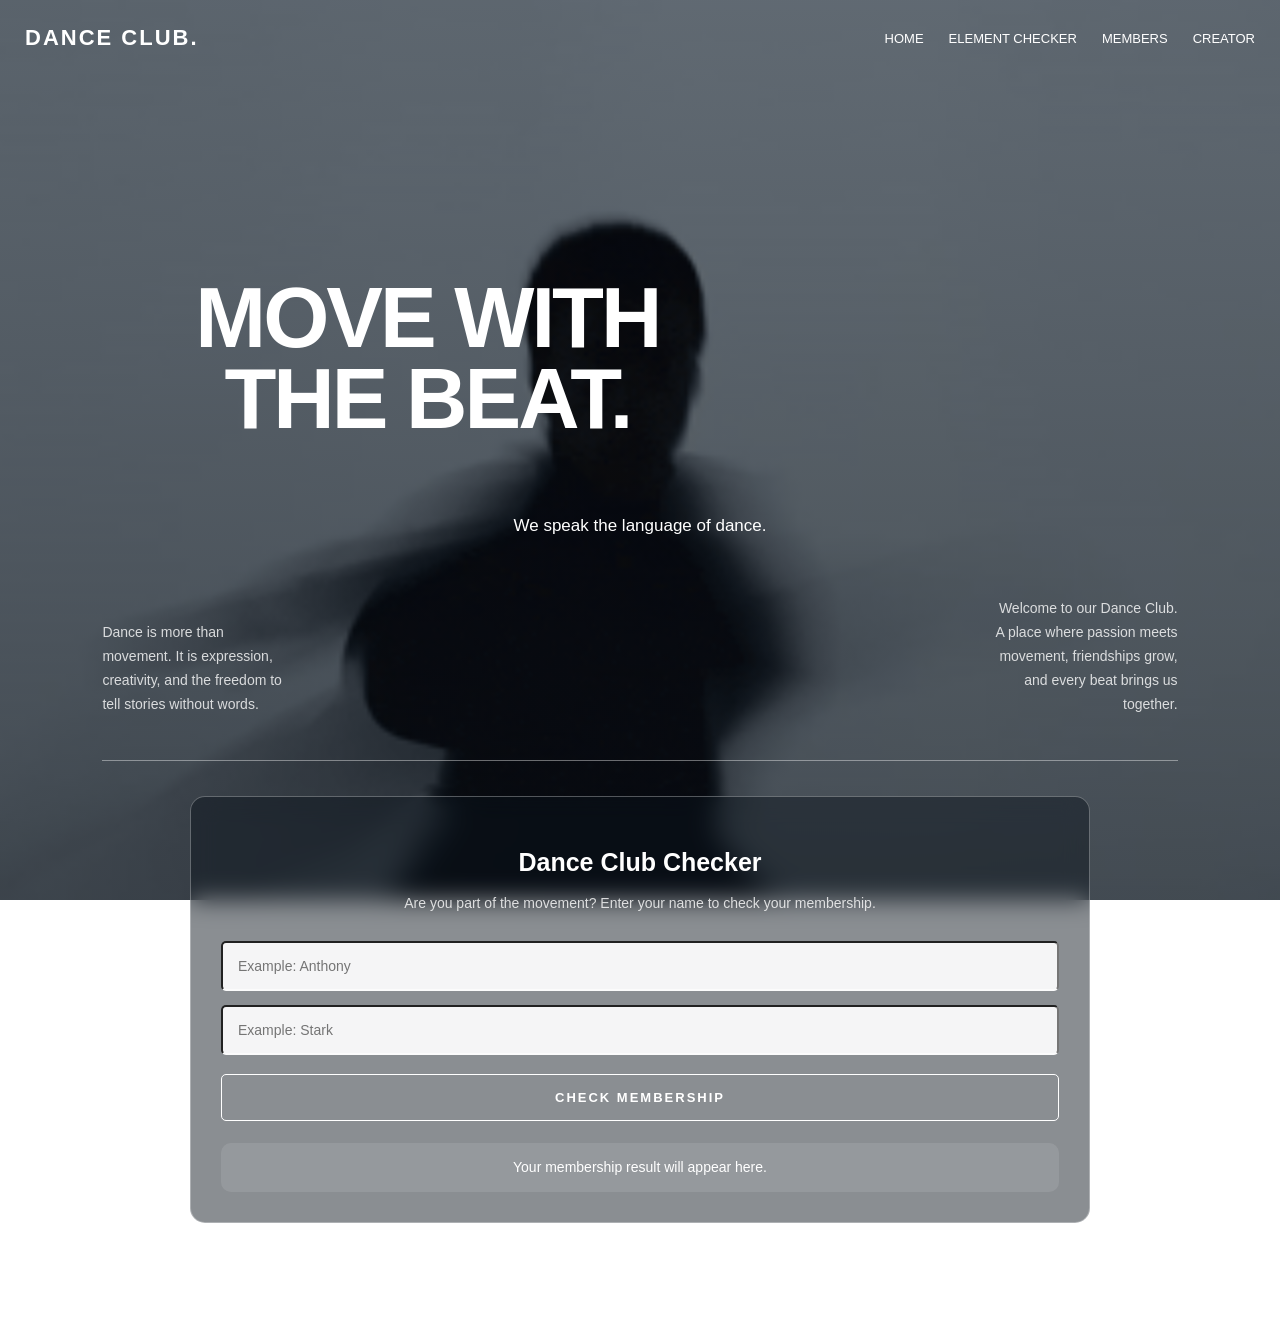
<file: index.html>
<!DOCTYPE html>
<html lang="en">

<head>
    <meta charset="UTF-8">
    <meta name="viewport" content="width=device-width, initial-scale=1.0">

    <title>Dance Club | Home</title>

    <link rel="stylesheet" href="style.css">

    <link rel="stylesheet"
    href="https://pyscript.net/releases/2026.7.3/core.css">

    <script type="module"
    src="https://pyscript.net/releases/2026.7.3/core.js"></script>

    <style>

        /* Applies border box sizing to all elements for easier layout. */
        * {
            box-sizing: border-box;
        }

        /* Sts the general font, text color, and background appearance of the webpage. */
        body {
            font-family: Arial, sans-serif;
            color: white;

            /* Adds a dark transparent overlay on top of the background GIF to improve text visibility. */
             background:
                linear-gradient(
                    rgba(8, 14, 20, 0.48),
                    rgba(8, 14, 20, 0.65)
                ),
                url('Dance2.gif');

            /* Adjusts the background image to cover the available area and remain centered. */
            background-size: cover;
            background-position: center;
            background-attachment: fixed;
            background-repeat: no-repeat;
        }

        /* NAVIGATION BAR */

        /* Uses flexbox to arrange the logo and navigation links on the opposite sides. */
        nav {
            padding: 25px;
            display: flex;
            justify-content: space-between;
            align-items: center;
        }

        /* Styles the Dance Club logo (or.. text?) by adjusting its size, weight, and letter spacing. */
        .logo {
            font-size: 23px;
            font-weight: bold;
            letter-spacing: 2px;
        }

        /* Arranges the navigation links horizontally with equal spacing between them. */
        .nav-links {
            display: flex;
            gap: 32px;
        }

        /* sets the color and size of navigation links. */
        .nav-links a {
            color: white;
            font-size: 13px;
        }

        /* MAIN INTRODUCTION PARTT */

        /* Uses flexbox to position the main heading and sub heading vertically. */
        .hero {
            min-height: 430px;
            padding: 145px 8% 35px;
            position: relative;
            display: flex;
            flex-direction: column;
            justify-content: center;
        }

        /* Adjusts the heading's size and spacing. Clamp sets a value that adjusts and is bounded between a minimum and maximum size.*/
        .hero h1 {
            font-size: clamp(45px, 7vw, 85px);
            line-height: 0.95;
            max-width: 650px;
            letter-spacing: -3px;
            font-weight: 800;
        }

        /* Styles the small text underr the main heading. */
        .hero-subtitle {
            font-size: 17px;
            margin-top: 20px;
        }

        /* SMALL EDITORIAL TEXT */

        /* Places the two descriptive text blocks on opposite sides of the webpage. */
        .details {
            display: flex;
            justify-content: space-between;
            align-items: flex-end;
            padding: 0 8%;
            gap: 40px;
            margin-top: -5px;
        }

        /* Controls the font size, line spacing, color, and width of the descriptions. */
        .details p {
            font-size: 14px;
            line-height: 1.7;
            color: rgba(255, 255, 255, 0.8);
            max-width: 190px;
        }

        /* Aligns the second descriptive text block to the right. */
        .details .right-text {
            text-align: right;
        }

        /* DIVIDING LINE */

        /* Creates a horizontal line to like visually separate the introduction from the membership checker. */
        .divider {
            width: 84%;
            height: 1px;
            margin: 30px auto;
            background: rgba(255, 255, 255, 0.4);
        }

        /* MEMBERSHIP CHECKER */

        /* Creates the main container for the membership checker and centers it on the webpage. */
        .container {
            width: 90%;
            margin: 35px auto 70px;
            padding: 30px;
            text-align: center;

            /* Adds a transparent background and border to show the difference of the checker from the background. */
            background: rgba(12, 20, 28, 0.48);
            border: 1px solid rgba(255, 255, 255, 0.3);

            /* Applies a blur effect behind the container for a glassy looking appearance, just for visual appeal! */
            backdrop-filter: blur(12px);
        }

        /* Styles the heading of the membership checker. */
        .container h2 {
            font-size: 25px;
            margin-bottom: 10px;
        }

        /* Styles the instructions above the input fields. */
        .container p {
            font-size: 14px;
            color: rgba(255, 255, 255, 0.8);
            margin-bottom: 25px;
        }

        /* Styles the textboxs where users enter their first and last names. */
        input {
            display: block;
            width: 100%;
            padding: 15px;
            margin-bottom: 14px;
            border-bottom: 2px solid rgba(255, 255, 255, 0.6);
            background: rgba(255, 255, 255, 0.92);
            color: #17212a;
            font-size: 14px;
        }

        /* Styles the button that activates the Python membership-checking function. */
        button {
            width: 100%;
            padding: 15px;
            margin-top: 5px;
            border: 1px solid white;
            background: transparent;
            color: white;
            font-size: 13px;
            font-weight: bold;
            letter-spacing: 2px;
        }

        /* Changes the button's colors when the user moves the cursor over it. */
        button:hover {
            background: white;
            color: #17212a;
        }

        /* Styles the area where the Python function displays the membership result. */
        .result {
            margin-top: 22px;
            padding: 13px;
            font-size: 14px;
            line-height: 1.6;
            background: rgba(255, 255, 255, 0.1);
        }

        /* FOOTER */

        /* Centers and styles the copyright information at the bottom of the webpage. */
        footer {
            text-align: center;
            padding: 20px;
            font-size: 10px;
            letter-spacing: 1px;
            color: rgba(255, 255, 255, 0.65);
        }

    </style>

</head>

<body>

    <!-- NAVIGATION BAR -->

    <!-- Contains the website logo and links to the other project webpages. -->
    <nav>

        <div class="logo">DANCE CLUB.</div>

        <div class="nav-links">
            <a href="index.html">HOME</a>
            <a href="elements.html">ELEMENT CHECKER</a>
            <a href="members.html">MEMBERS</a>
            <a href="creators.html">CREATOR</a>
        </div>

    </nav>


    <!-- HERO SECTION -->

    <header class="hero">

        <h1>
            MOVE WITH<br>
            THE BEAT.
        </h1>

        <p class="hero-subtitle">
            We speak the language of dance.
        </p>

    </header>


    <!-- EDITORIAL DESCRIPTION -->

    <!-- Provides additional information about the Dance Club and its purpose. -->
    <section class="details">

        <p>
            Dance is more than movement.
            It is expression, creativity, and
            the freedom to tell stories without words.
        </p>

        <p class="right-text">
            Welcome to our Dance Club.
            A place where passion meets movement,
            friendships grow, and every beat
            brings us together.
        </p>

    </section>


    <!-- Separates the introduction section from the membership checker. -->
    <div class="divider"></div>


    <!-- SEATWORK 1: CLUB MEMBER CHECKER -->

    <!-- Contains the input fields, button, and result area for checking club membership. -->
    <div class="container" id="checker">

        <h2>Dance Club Checker</h2>

        <p>
            Are you part of the movement?
            Enter your name to check your membership.
        </p>

        <!-- Collects the first name entered by the user. -->
        <input
            type="text"
            id="first_name"
            placeholder="Example: Anthony">

        <!-- Collects the last name entered by the user. -->
        <input
            type="text"
            id="last_name"
            placeholder="Example: Stark">

        <!-- Calls the check_candidate Python function when the button is clicked. -->
        <button py-click="check_candidate">
            CHECK MEMBERSHIP
        </button>

        <!-- Displays the membership verification message returned by Python. -->
        <div id="result" class="result">
            Your membership result will appear here.
        </div>

    </div>


    <!-- FOOTER -->

    <!-- Displays the website's copyright information. -->
    <footer>
        © 2026 DANCE CLUB. ALL RIGHTS RESERVED.
    </footer>


    <!-- PYTHON CONNECTION -->

    <!-- Connects this HTML webpage to main.py, which contains the membership-checking function. -->
    <script type="py" src="main.py"></script>
    
    <!-- References: 
Refsnes Data. (n.d.). CSS flexbox. W3Schools. https://www.w3schools.com/css/css3_flexbox.asp

Refsnes Data. (n.d.). CSS rounded corners. W3Schools. https://www.w3schools.com/css/css3_borders.asp

Refsnes Data. (n.d.). CSS clamp() function. W3Schools. https://www.w3schools.com/CSSref/func_clamp.php

Refsnes Data. (n.d.). HTML images. W3Schools. https://www.w3schools.com/html/html_images.asp

Refsnes Data. (n.d.). Python functions. W3Schools. https://www.w3schools.com/python/python_functions.asp

Refsnes Data. (n.d.). CSS overflow-wrap property. W3Schools. https://www.w3schools.com/cssref/css3_pr_overflow-wrap.php

Refsnes Data. (n.d.). HTML and CSS responsive design. W3Schools. https://www.w3schools.com/htmlcss/htmlcss_responsive_design.asp

Fantasie landschap | Fotografie, Film. (n.d.). Pinterest. https://ph.pinterest.com/pin/547680004698797897/
       
     -->

</body>
</html>
</file>
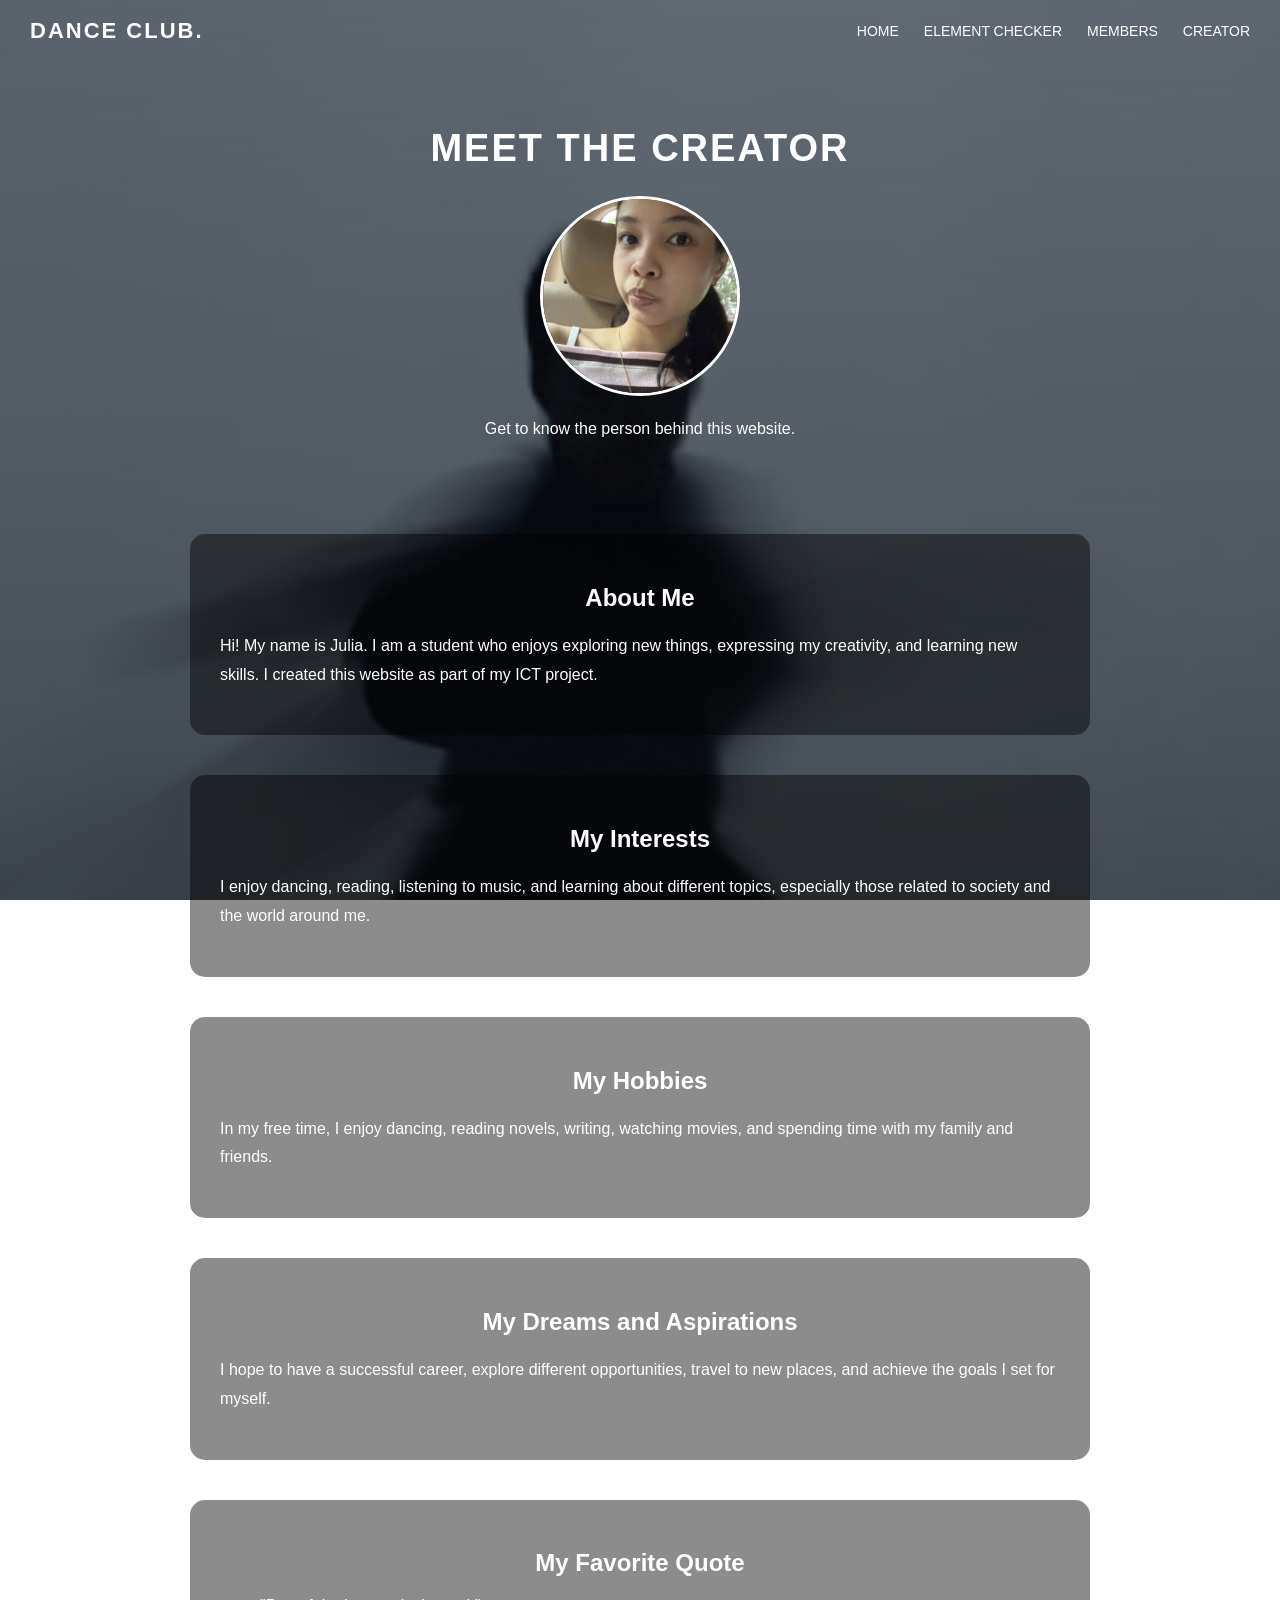
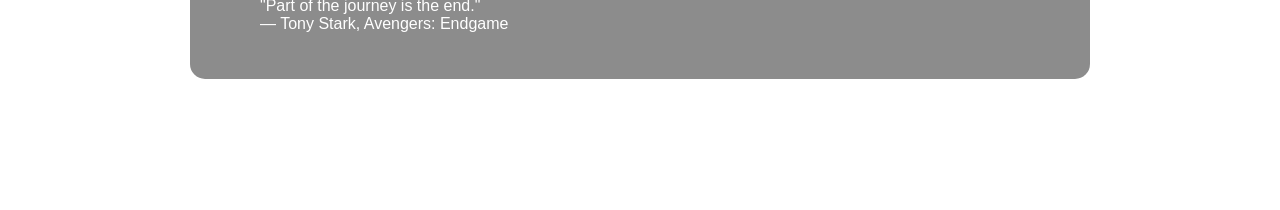
<file: creators.html>
<!DOCTYPE html>
<html lang="en">

<head>
    <!-- Sets the character encoding and page dimensions -->
    <meta charset="UTF-8">
    <meta name="viewport" content="width=device-width, initial-scale=1.0">

    <!-- Sets the browser tab title -->
    <title>Dance Club | Meet the Creator</title>

    <!-- Connects the shared website design -->
    <link rel="stylesheet" href="style.css">

</head>

<body>

    <!-- NAVIGATION BAR: Contains the website logo and page links -->

    <nav>
        <div class="logo">DANCE CLUB.</div>

        <div class="nav-links">
            <!-- Links to the different website pages -->
            <a href="index.html">HOME</a>
            <a href="elements.html">ELEMENT CHECKER</a>
            <a href="members.html">MEMBERS</a>
            <a href="creators.html">CREATOR</a>
        </div>
    </nav>


    <!-- INTRODUCTION: Displays the creator page heading -->

    <header>
        <h1>MEET THE CREATOR</h1>

        <!-- CREATOR IMAGE: Displays a picture of the website creator -->
            <div class="creator-image">
                <img src="creator.jpg" alt="Photo of the creator">
            </div>

        <p>
            Get to know the person behind this website.
        </p>
    </header>

<!-- ABOUT ME -->
<div class="container">
    <h2>About Me</h2>
    <p>
        Hi! My name is Julia. I am a student who enjoys exploring new things, expressing my creativity, and learning new skills. I created this website as part of my ICT project.
    </p>
</div>

<!-- INTERESTS -->
<div class="container">
    <h2>My Interests</h2>
    <p>
        I enjoy dancing, reading, listening to music, and learning about different topics, especially those related to society and the world around me.
    </p>
</div>

<!-- HOBBIES -->
<div class="container">
    <h2>My Hobbies</h2>
    <p>
        In my free time, I enjoy dancing, reading novels, writing, watching movies, and spending time with my family and friends.
    </p>
</div>

<!-- DREAMS -->
<div class="container">
    <h2>My Dreams and Aspirations</h2>
    <p>
        I hope to have a successful career, explore different opportunities, travel to new places, and achieve the goals I set for myself.
    </p>
</div>

<!-- FAVORITE QUOTE -->
<div class="container">
    <h2>My Favorite Quote</h2>
    <blockquote>
        "Part of the journey is the end."
        <br>
        — Tony Stark, Avengers: Endgame
    </blockquote>
</div>


    <!-- FOOTER: Displays the website copyright and creator's name -->

    <footer>
        <p>© 2026 DANCE CLUB. ALL RIGHTS RESERVED.</p>
    </footer>

</body>
</html>
</file>
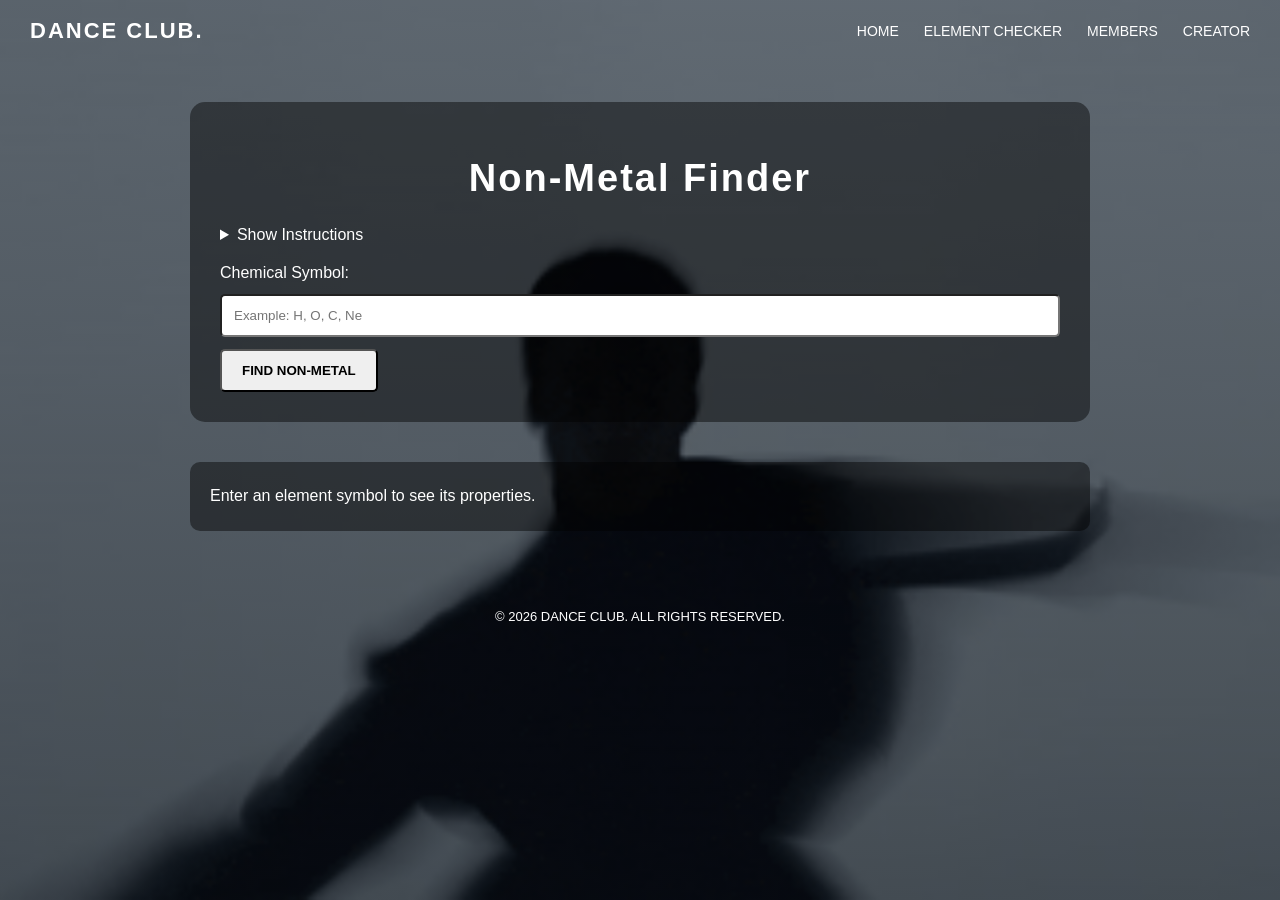
<file: elements.html>
<!DOCTYPE html>
<html lang="en">

<head>
    <!-- Sets the character encoding and page dimensions -->
    <meta charset="UTF-8">
    <meta name="viewport" content="width=device-width, initial-scale=1.0">

    <!-- Sets the browser tab title -->
    <title>Dance Club | Element Checker</title>

    <!-- Connects the shared website design -->
    <link rel="stylesheet" href="style.css">

    <!-- Loads the PyScript styling and JavaScript files -->
    <link rel="stylesheet"
    href="https://pyscript.net/releases/2026.7.3/core.css">

    <script type="module"
    src="https://pyscript.net/releases/2026.7.3/core.js"></script>

</head>

<body>

    <!-- NAVIGATION BAR: Contains the website logo and page links -->

    <nav>
        <div class="logo">DANCE CLUB.</div>

        <div class="nav-links">
            <!-- Links to the different website pages -->
            <a href="index.html">HOME</a>
            <a href="elements.html">ELEMENT CHECKER</a>
            <a href="members.html">MEMBERS</a>
            <a href="creators.html">CREATOR</a>
        </div>
    </nav>


    <!-- ELEMENT CHECKER: Contains the input and search button -->

    <div class="container">

        <h1>Non-Metal Finder</h1>

        <!-- Displays instructions that users can open and close -->
        <details>
            <summary>Show Instructions</summary>

            <p>
                Enter a non-metal element symbol to reveal
                its element name, atomic number, and atomic mass.
            </p>
        </details>

        <!-- Label identifies the chemical symbol input field -->
        <label for="Symbol">Chemical Symbol:</label>

        <!-- Input field where users enter an element symbol -->
        <input
            type="text"
            id="Symbol"
            name="Symbol"
            placeholder="Example: H, O, C, Ne"
            maxlength="2">

        <!-- Calls the Python function when clicked -->
        <button
            type="button"
            py-click="find_nonmetal">

            FIND NON-METAL

        </button>

    </div>


    <!-- RESULTS: Displays the properties of the searched element -->

    <div class="container result" id="show">

        Enter an element symbol to see its properties.

    </div>


    <!-- FOOTER: Displays the website copyright -->

    <footer>
        <p>© 2026 DANCE CLUB. ALL RIGHTS RESERVED.</p>
    </footer>


    <!-- PYTHON CONNECTION: Connects the HTML page to elements.py -->

    <script type="py" src="elements.py"></script>

</body>
</html>
</file>
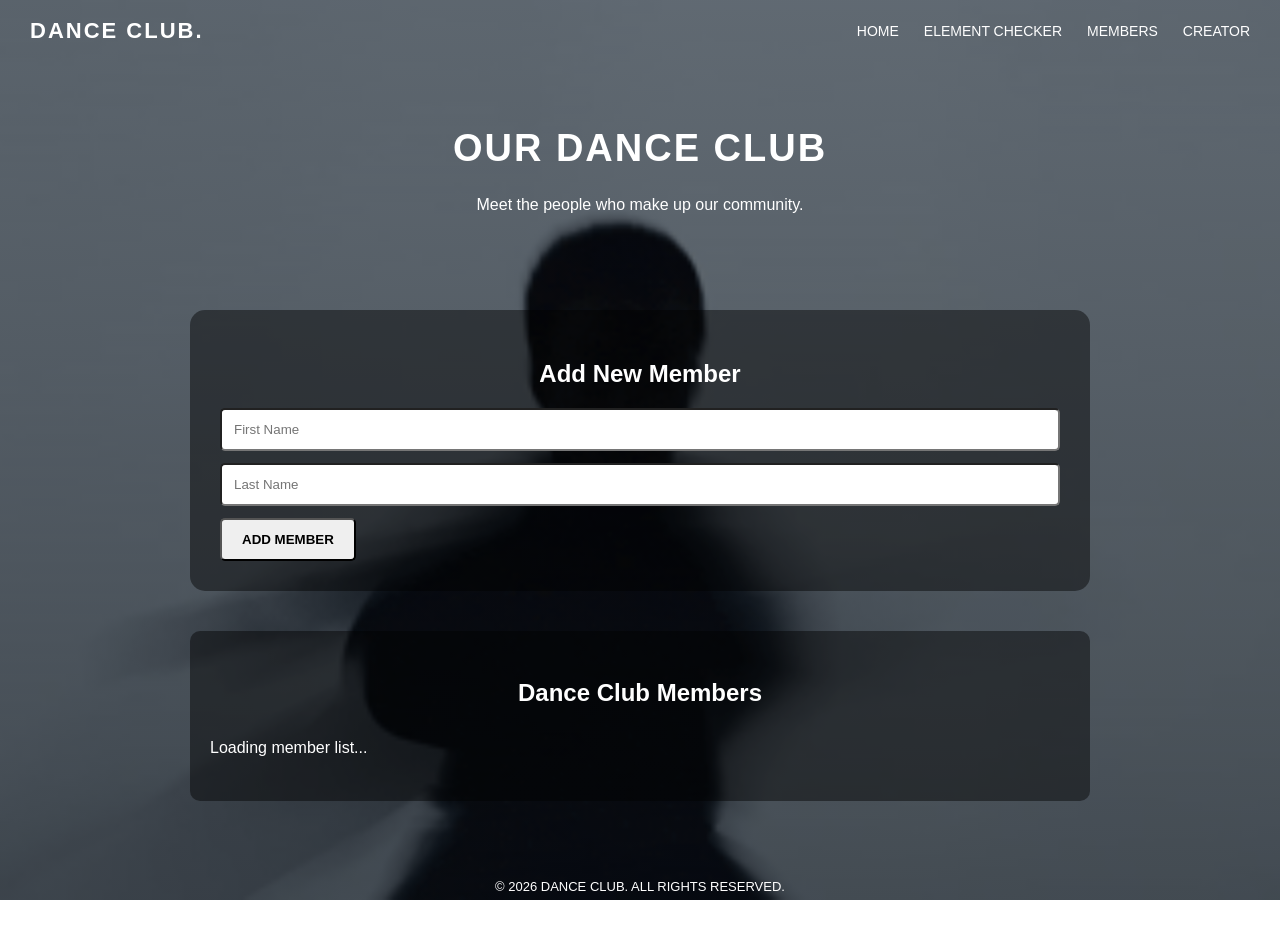
<file: members.html>
<!DOCTYPE html>
<html lang="en">

<head>
    <!-- Sets the character encoding and page dimensions -->
    <meta charset="UTF-8">
    <meta name="viewport" content="width=device-width, initial-scale=1.0">

    <!-- Sets the browser tab title -->
    <title>Dance Club | Members</title>

    <!-- Connects the external CSS design -->
    <link rel="stylesheet" href="style.css">

    <!-- Loads the PyScript styling and JavaScript files -->
    <link rel="stylesheet"
    href="https://pyscript.net/releases/2026.7.3/core.css">

    <script type="module"
    src="https://pyscript.net/releases/2026.7.3/core.js"></script>

</head>

<body>

    <!-- NAVIGATION BAR: Contains the website logo and page links -->

    <nav>
        <div class="logo">DANCE CLUB.</div>

        <div class="nav-links">
            <!-- Links to the different website pages -->
            <a href="index.html">HOME</a>
            <a href="elements.html">ELEMENT CHECKER</a>
            <a href="members.html">MEMBERS</a>
            <a href="creators.html">CREATOR</a>
        </div>
    </nav>


    <!-- PAGE INTRODUCTION: Displays the page title and description -->

    <header>
        <h1>OUR DANCE CLUB</h1>

        <p>
            Meet the people who make up our community.
        </p>
    </header>


    <!-- ADD NEW MEMBER: Contains the input fields and button -->

    <div class="container">

        <h2>Add New Member</h2>

        <!-- Input field for the member's first name -->
        <input
            type="text"
            id="first_name"
            placeholder="First Name">

        <!-- Input field for the member's last name -->
        <input
            type="text"
            id="last_name"
            placeholder="Last Name">

        <!-- Calls the Python function when the button is clicked -->
        <button py-click="add_candidate">
            ADD MEMBER
        </button>

    </div>


    <!-- MEMBER LIST: Displays all registered members -->

    <div class="container result">

        <h2>Dance Club Members</h2>

        <!-- Displays the names generated by the Python code -->
        <div id="result">
            Loading member list...
        </div>

        <!-- Displays the total number of members -->
        <h3 id="total"></h3>

    </div>


    <!-- FOOTER: Displays the website copyright -->

    <footer>
        <p>© 2026 DANCE CLUB. ALL RIGHTS RESERVED.</p>
    </footer>


    <!-- PYTHON CONNECTION: Connects the HTML page to members.py -->

    <script type="py" src="members.py"></script>

</body>
</html>
</file>
<file: style.css>
/* GENERAL WEBSITE STYLINGSS */

/* Applies the same sizing rules to all elements */
* {
    box-sizing: border-box;
}

/* Sets the background, font, and text color for the website */
body {
    margin: 0;
    font-family: Arial, sans-serif;
    color: white;

/* Adds the same GIF background to every page */
/* Adds a dark transparent overlay on top of the background GIF to improve text visibility. */
    background:
        linear-gradient(
            rgba(8, 14, 20, 0.48),
            rgba(8, 14, 20, 0.65)
            ),
            url('Dance2.gif');

/* Adjusts the background image to cover the available area and remain centered. */
    background-size: cover;
    background-position: center;
    background-attachment: fixed;
    background-repeat: no-repeat;
}


/* NAVIGATION BAR */

/* Arranges the logo and links in one row */
nav {
    width: 100%;
    padding: 18px 30px;
    display: flex;
    justify-content: space-between;
    align-items: center;
}

/* Styles the website logo */
nav .logo {
    font-size: 22px;
    font-weight: bold;
    letter-spacing: 2px;
}

/* Arranges the navigation links */
nav .nav-links {
    display: flex;
    gap: 25px;
}

/* Styles the navigation links */
nav a {
    text-decoration: none;
    color: white;
    font-size: 14px;
}

/* hover effect to the links */
nav a:hover {
    opacity: 0.7;
}


/* PAGE INTRO */

/* Centers the page heading and description */
header {
    text-align: center;
    padding: 40px 15px;
}

/* Styles the main page heading */
h1 {
    font-size: 38px;
    letter-spacing: 2px;
}

/* Styles the smaller headings */
h1, h2, h3 {
    text-align: center;
}


/* MAIN STUFF */

/* Creates the main content boxes */
.container {
    width: 90%;
    max-width: 900px;
    margin: 40px auto;
    padding: 30px;
    border-radius: 15px;

    /* Makes the container a bit transparent */
    background: rgba(0, 0, 0, 0.45);
}


/* FORMS */

/* Styles the text input fields */
input {
    display: block;
    width: 100%;
    padding: 12px;
    margin: 12px 0;
    border-radius: 5px;
}

/* Styles the buttons */
button {
    padding: 12px 20px;
    border-radius: 5px;
    font-weight: bold;
}

/* Changes the button appearance when hovered */
button:hover {
    opacity: 0.8;
}


/* RESULTS */

/* Styles the area where results are displayed */
.result {
    margin-top: 25px;
    padding: 20px;
    border-radius: 10px;
    overflow-wrap: anywhere;
    line-height: 1.8;
}


/* DETAILS AND INSTRUCTIONS */

/* Adds spacing to the instructions section */
details {
    margin: 20px 0;
}

/* Changes the cursor when hovering over instructions */
summary {
    cursor: pointer;
}


/* CREATOR PAGE */

/* Adds spacing between the creator information sections */
.container p {
    line-height: 1.8;
}


/* FOOTER */

/* Centers the copyright text at the bottom */
footer {
    text-align: center;
    padding: 25px;
    font-size: 13px;
}
/* CREATOR PROFILE PIC */

/* Centers the creator's picture */
.creator-image {
    text-align: center;
    margin: 20px;
}

/* Sets the size and appearance of the picture */
.creator-image img {
    width: 200px;
    height: 200px;
    object-fit: cover;
    border-radius: 50%;
    border: 3px solid white;
}
</file>
